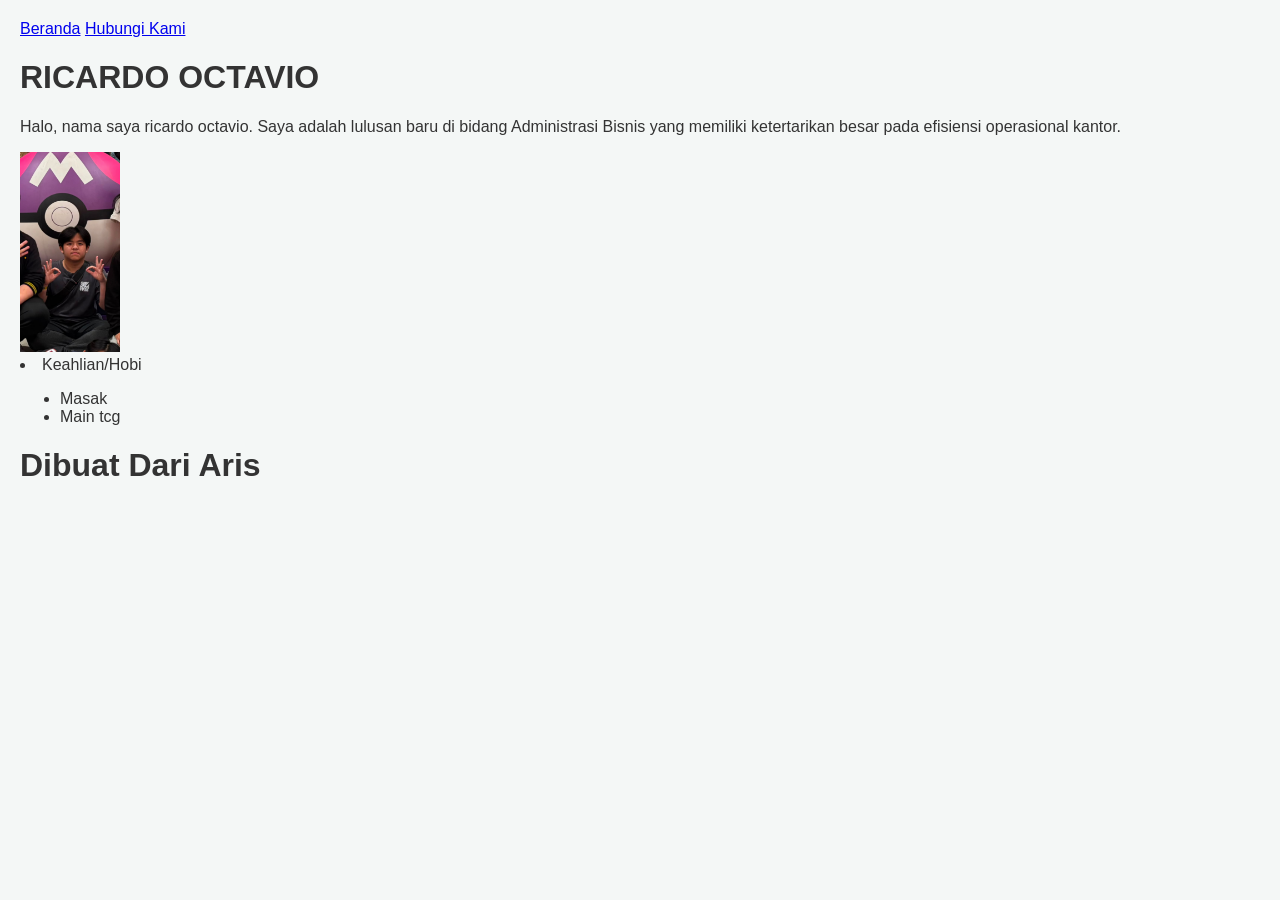
<file: Ricardo Octavio - Pemdas - 10 TIP 3/jobsheet2/Index2.html>
<!DOCTYPE html>
<html lang="en">
<head>
    <meta charset="UTF-8">
    <meta name="viewport" content="width=device-width, initial-scale=1.0">
    <title>Ricardo Octavio</title>
</head>
<link rel="stylesheet" href="style2.css">
<body>
  <header>
    <nav>
        <a href="Index2.html">Beranda</a>
        <a href="Kontak2.html">Hubungi Kami</a>
    </nav>
    <h1>RICARDO OCTAVIO</h1>
  </header>
<main>
    <p>Halo, nama saya ricardo octavio. Saya adalah lulusan baru di bidang Administrasi Bisnis yang memiliki ketertarikan besar pada efisiensi operasional kantor.</p>
    <img src="../Asset jobsheet/Image.jpeg" alt="" width="100" height="200">
    <li>Keahlian/Hobi</li>
    <ul> 
        <li> Masak</li>
        <li> Main tcg</li>
    </ul>
</main>
<footer>
    <h1> Dibuat Dari Aris</h1>
</footer>
</body>
</html>
</file>
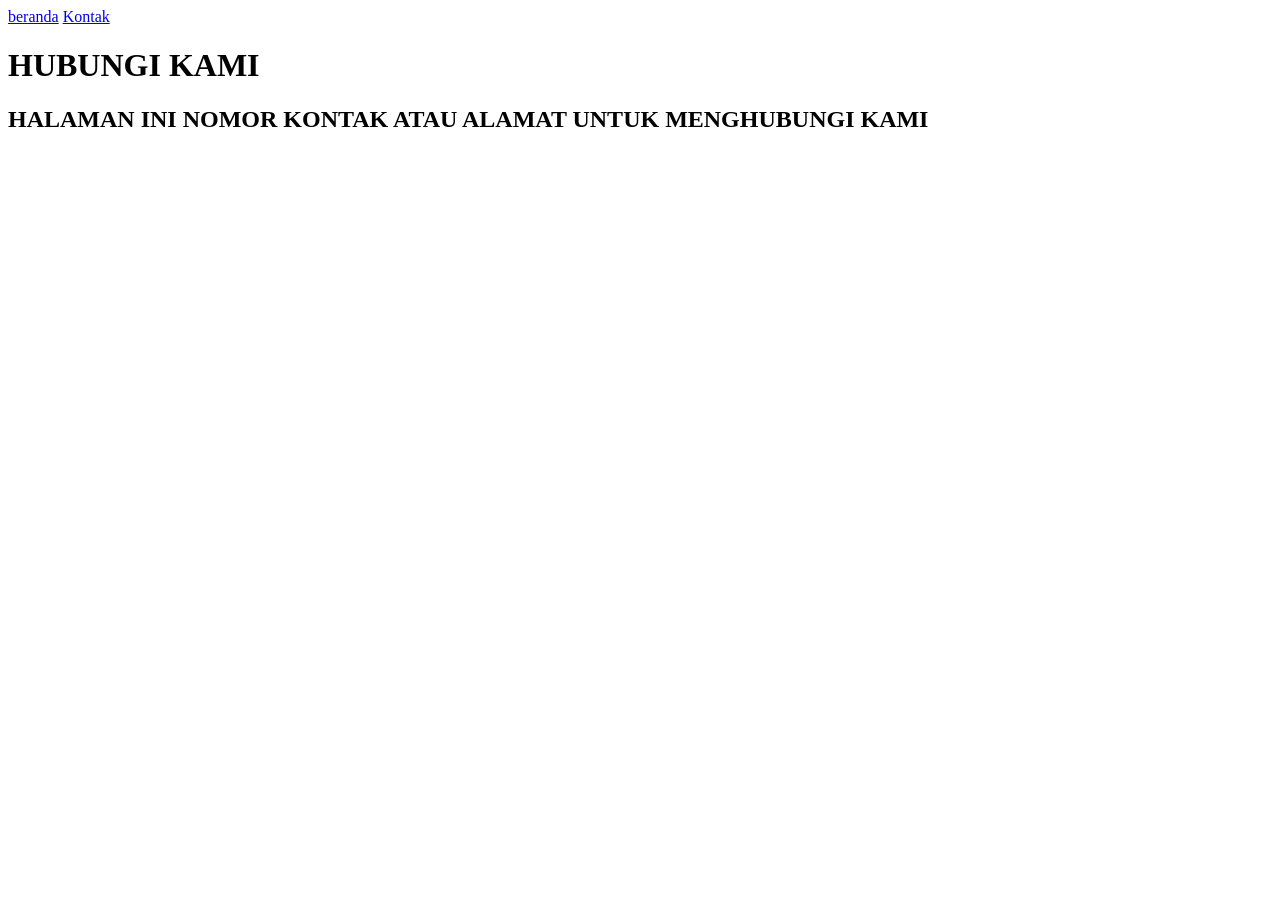
<file: Ricardo Octavio - Pemdas - 10 TIP 3/jobsheet2/Kontak.html>
<!DOCTYPE html>
<html lang="en">
<head>
    <meta charset="UTF-8">
    <meta name="viewport" content="width=device-width, initial-scale=1.0">
    <title>Document</title>
</head>
    <body>
        <Header>
           <nav>
             <a href="index.html">beranda</a>
             <a href="Kontak.html">Kontak</a>
             </nav> 
            <h1>HUBUNGI KAMI</h1>
            <h2> HALAMAN INI NOMOR KONTAK ATAU ALAMAT UNTUK MENGHUBUNGI KAMI</h2>
        </Header>
    </body>
</html>
</file>
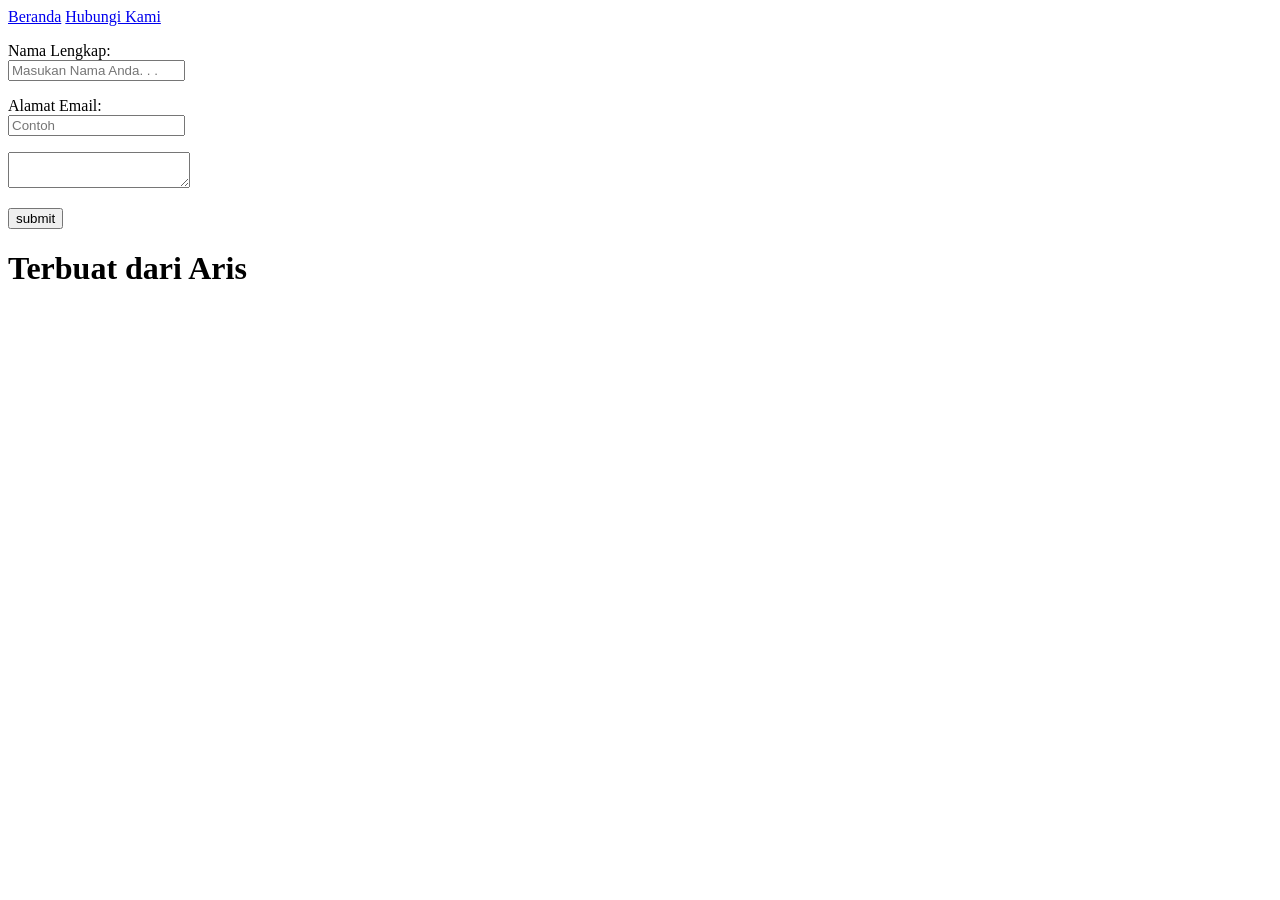
<file: Ricardo Octavio - Pemdas - 10 TIP 3/jobsheet2/Kontak2.html>
<!DOCTYPE html>
<html lang="en">
<head>
    <meta charset="UTF-8">
    <meta name="viewport" content="width=device-width, initial-scale=1.0">
    <title>Ricardo Octavio</title>
</head>
<body>
  <header>
    <nav>
        <a href="Index2.html">Beranda</a>
        <a href="Kontak2.html">Hubungi Kami</a>
    </nav>
    <header>
        <main>
            <form action="#"method="POST">
            <p>
                <label for="Nama">Nama Lengkap:</label><br>
                <input type="text" name="Nama" id="Nama" placeholder="Masukan Nama Anda. . ."
                required>
            </p>
            <p>
                <label for="email">Alamat Email:</label><br>
                <input type="Email" name="Email" id="Email" placeholder="Contoh" rp1@sekolah.sch.id" required>
            </p>
            <textarea name="Pesan/Saran" id="1"></textarea>
            <p>
                <button>submit</button>
            </p>
        </form>
        </main>
        <footer> 
            <h1> Terbuat dari Aris</h1>
        </footer>
        <body>
</file>
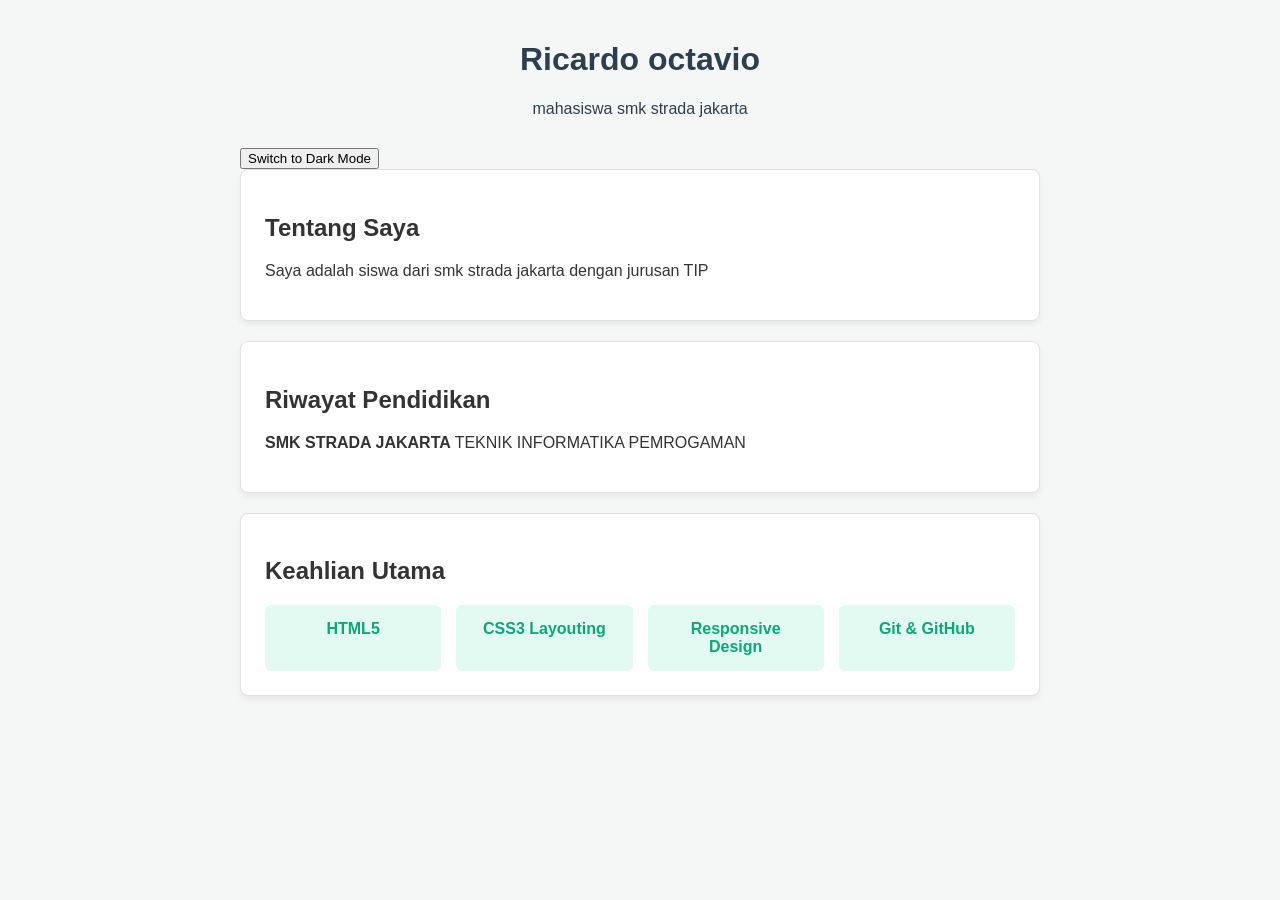
<file: Ricardo Octavio - Pemdas - 10 TIP 3/jobsheet3/index3.html>
<!DOCTYPE html>
<html lang="en">
<head>
    <meta charset="UTF-8">
    <meta name="viewport" content="width=device-width, initial-scale=1.0">
    <title>Cv Pribadi Saya</title>
    <link rel="stylesheet" href="style3.css">
</head>
<body>
    <div class="cv-container">
        <!-- Header Profil -->
        <header class="cv-header">
            <h1>Ricardo octavio</h1>
            <p>mahasiswa smk strada jakarta</p>
        </header>

        <div class="toggle-container">
            <button class="btn-toggle" id="themeToggleBtn"> 
                Switch to Dark Mode
            </button>
        </div>

        <!-- Kartu Informasi Diri (Card Info) -->
        <section class="cv-card">
            <h2>Tentang Saya</h2>
            <p>Saya adalah siswa dari smk strada jakarta dengan jurusan TIP</p>
        </section>

        <!-- Kartu Riwayat Pendidikan -->
        <section class="cv-card">
            <h2>Riwayat Pendidikan</h2>
            <p><strong>SMK STRADA JAKARTA </strong> TEKNIK INFORMATIKA PEMROGAMAN</p>
        </section>

        <!-- Bagian Keahlian dengan Flexbox -->
        <section class="cv-card">
            <h2>Keahlian Utama</h2>
            <div class="skills-container">
                <div class="skill-item">HTML5</div>
                <div class="skill-item">CSS3 Layouting</div>
                <div class="skill-item">Responsive Design</div>
                <div class="skill-item">Git & GitHub</div>
            </div>
        </section>
    </div>
    <script src="script.js"></script>
</body>
</html>
</file>
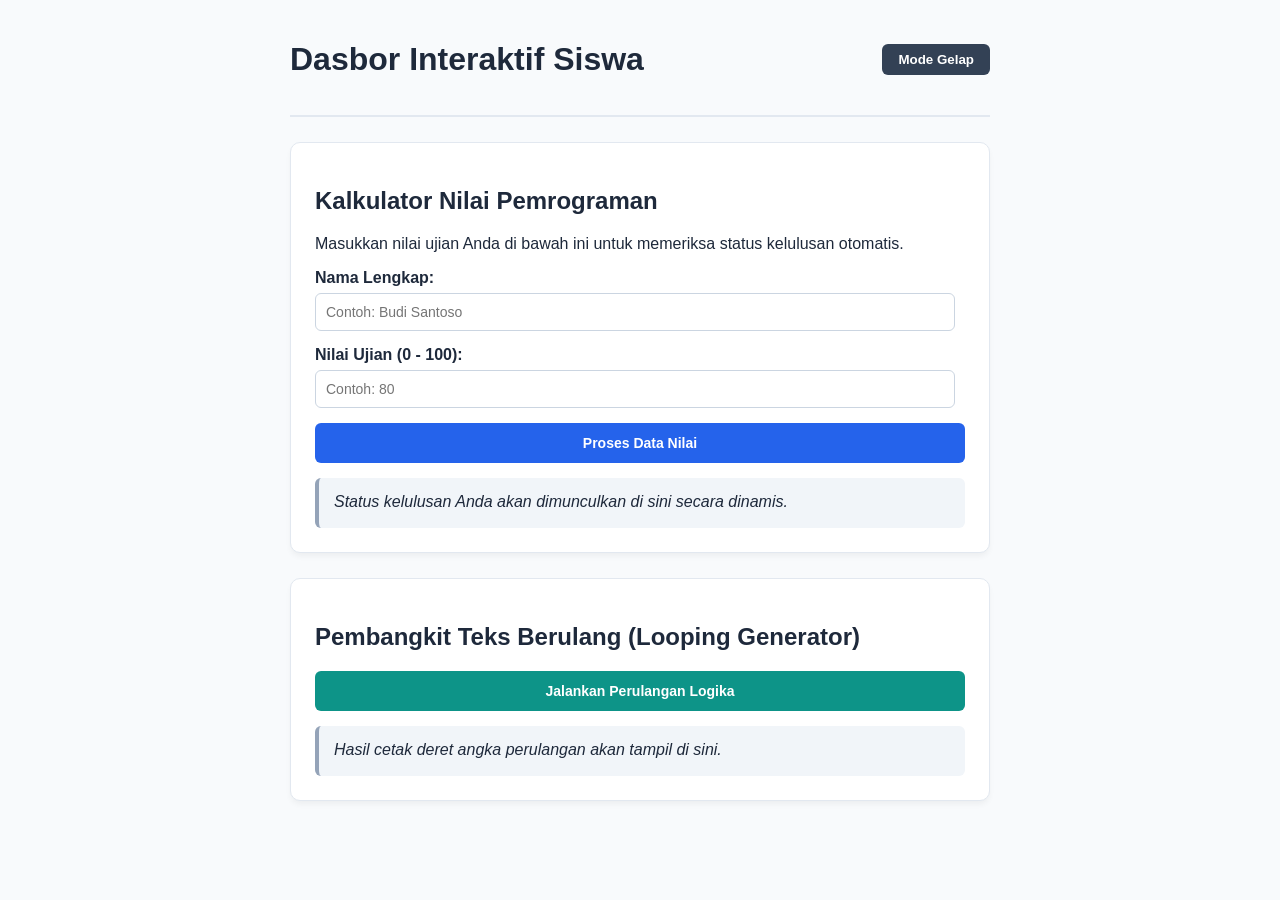
<file: Ricardo Octavio - Pemdas - 10 TIP 3/jobsheet4/js-interaktif-projec.html>
<!DOCTYPE html>
<html lang="id">
<head>
    <meta charset="UTF-8">
    <meta name="viewport" content="width=device-width, initial-scale=1.0">
    <title>Web Interaktif JavaScript - X RPL</title>
    <link rel="stylesheet" href="style4.css">
</head>
<body>
    <div class="main-container">
        <!-- Header Fitur Kontrol -->
        <header class="web-header">
            <h1>Dasbor Interaktif Siswa</h1>
            <button id="btn-togle" class="toggle-theme">Mode Gelap</button>
        </header>

        <!-- Kartu Fitur 1: Kalkulator Skor Kelulusan -->
        <section class="widget-card">
            <h2>Kalkulator Nilai Pemrograman</h2>
            <p>Masukkan nilai ujian Anda di bawah ini untuk memeriksa status kelulusan otomatis.</p>
            <div class="input-group">
                <label for="input-nama">Nama Lengkap:</label>
                <input type="text" id="input-nama" placeholder="Contoh: Budi Santoso">
            </div>
            <div class="input-group">
                <label for="input-nilai">Nilai Ujian (0 - 100):</label>
                <input type="number" id="input-nilai" placeholder="Contoh: 80">
            </div>
            <button id="btn-proses" class="action-btn">Proses Data Nilai</button>

            <!-- Area Output DOM -->
            <div id="box-hasil" class="result-box">
                Status kelulusan Anda akan dimunculkan di sini secara dinamis.
            </div>
            <div> </div>
        </section>

        <!-- Kartu Fitur 2: Simulasi Perulangan Logika -->
        <section class="widget-card">
            <h2>Pembangkit Teks Berulang (Looping Generator)</h2>
            <button id="btn-loop" class="action-btn variant-btn">Jalankan Perulangan Logika</button>
            <div id="box-loop" class="result-box">
                Hasil cetak deret angka perulangan akan tampil di sini.
            </div>
        </section>

    </div>
    <script src="javascrip3.js"></script>
</body>

</html>
</file>
<file: Ricardo Octavio - Pemdas - 10 TIP 3/jobsheet2/style2.css>
body {
    background-color: #f4f7f6;
    font-family: Arial, sans-serif;
    color: #333333;
    margin: 0;
    padding: 20px;
}
</file>
<file: Ricardo Octavio - Pemdas - 10 TIP 3/jobsheet3/style3.css>
body {
    background-color: #f4f7f6;
    font-family: 'Poppins', sans-serif;
    color: #333333;
    margin: 0;
    padding: 20px;
}

.cv-container {
    max-width: 800px;
    margin: 0 auto;
}

.cv-header {
    text-align: center;
    margin-bottom: 30px;
    color: #2c3e50;
}

.cv-card {
    background-color: #ffffff;
    padding: 24px;
    margin-bottom: 20px;
    border: 1px solid #e0e0e0;
    border-radius: 8px;
    box-shadow: 0 4px 6px rgba(0,0,0,0.05);
}

.skills-container {
    display: flex;
    justify-content: space-between;
    flex-wrap: wrap;
    gap: 15px;
}

.skill-item {
    flex: 1;
    min-width: 120px;
    background-color: #e3faf2;
    color: #0ca678;
    font-weight: 600;
    padding: 15px;
    text-align: center;
    border-radius: 6px;
}

@media (max-width: 600px) {
    .skills-container {
        flex-direction: column;
    }
    body {
        padding: 10px;
    }
    .cv-card {
        padding: 15px;
    }
}

@media (prefers-color-scheme: dark) {
    body {
        background-color: #1a1a1a;
        color: #f5f5f5;
    }
    .cv-card {
        background-color: #2d2d2d;
        border-color: #404040;
        box-shadow: 0 4px 6px rgba(0,0,0,0.3);
    }
    .cv-header h1 {
        color: #ffffff;
    }
}


/* ==========================================
   TUGAS MANDIRI: FITUR DARK MODE (TEXT PUTIH)
   ========================================= */


/* 1. Menggunakan Class (.dark-theme) jika di-toggle via tombol */
body.dark-theme {
    background-color: #1a1a1a; /* Latar belakang gelap */
    color: #ffffff;            /* Warna teks dasar putih */
}


/* Mengubah semua warna teks di dalam kartu menjadi putih */
body.dark-theme .cv-card {
    background-color: #2d2d2d;
    border-color: #444444;
}
body.dark-theme h1,
body.dark-theme h2,
body.dark-theme h3,
body.dark-theme h4,
body.dark-theme p,
body.dark-theme .main-title,
body.dark-theme .desc-text,
body.dark-theme .item-title,
body.dark-theme .item-desc,
body.dark-theme .section-title,
body.dark-theme .section-subtitle,
body.dark-theme .contact-text {
    color: #ffffff !important; /* Memaksa warna tulisan menjadi putih penuh */
}


body.dark-theme .section-title {
    border-bottom: 2px solid #444444; /* Penyesuaian garis batas tema gelap */
}


body.dark-theme .item-date {
    color: #cccccc !important; /* Warna tanggal abu terang agar tetap estetis */
}


body.dark-theme .skill-item {
    background-color: #1e3d37; /* Warna latar box skill yang pas untuk mode gelap */
}


body.dark-theme .skill-name {
    color: #12b886 !important; /* Nama keahlian tetap hijau aksen */
}


body.dark-theme .skill-desc {
    color: #e0e0e0 !important; /* Deskripsi keahlian abu sangat terang */
}


body.dark-theme .btn-toggle {
    background-color: #f4f7f6;
    color: #1a1a1a;
}




/* 2. Menggunakan Media Query Otomatis (Sesuai Preferensi Sistem Perangkat) */
@media (prefers-color-scheme: dark) {
    body:not(.light-theme) {
        background-color: #1a1a1a;
        color: #ffffff;
    }
    body:not(.light-theme) .cv-card {
        background-color: #2d2d2d;
        border-color: #444444;
    }
    body:not(.light-theme) h1,
    body:not(.light-theme) h2,
    body:not(.light-theme) h3,
    body:not(.light-theme) h4,
    body:not(.light-theme) p,
    body:not(.light-theme) .main-title,
    body:not(.light-theme) .desc-text,
    body:not(.light-theme) .item-title,
    body:not(.light-theme) .item-desc,
    body:not(.light-theme) .section-title,
    body:not(.light-theme) .section-subtitle,
    body:not(.light-theme) .contact-text {
        color: #ffffff !important;
    }
    body:not(.light-theme) .section-title {
        border-bottom: 2px solid #444444;
    }
    body:not(.light-theme) .item-date {
        color: #cccccc !important;
    }
    body:not(.light-theme) .skill-item {
        background-color: #1e3d37;
    }
    body:not(.light-theme) .skill-name {
        color: #12b886 !important;
    }
    body:not(.light-theme) .skill-desc {
        color: #e0e0e0 !important;
    }
    body:not(.light-theme) .btn-toggle {
        background-color: #f4f7f6;
        color: #1a1a1a;
    }
}
</file>
<file: Ricardo Octavio - Pemdas - 10 TIP 3/jobsheet4/style4.css>
body {
    background-color: #f8fafc;
    font-family: 'Segoe UI', Tahoma, Geneva, Verdana, sans-serif;
    color: #1e293b;
    margin: 0;
    padding: 20px;
    transition: background-color 0.3s ease, color 0.3s ease;
}
body.dark-theme {
    background-color: #0f172a;
    color: #f1f5f9;
}
.main-container {
    max-width: 700px;
    margin: 0 auto;
}
.web-header {
    display: flex;
    justify-content: space-between;
    align-items: center;
    margin-bottom: 25px;
    border-bottom: 2px solid #e2e8f0;
    padding-bottom: 15px;
}
.toggle-theme {
    background-color: #334155;
    color: #ffffff;
    border: none;
    padding: 8px 16px;
    border-radius: 6px;
    cursor: pointer;
    font-weight: 600;
}
.widget-card {
    background-color: #ffffff;
    padding: 24px;
    margin-bottom: 25px;
    border: 1px solid #e2e8f0;
    border-radius: 10px;
    box-shadow: 0 4px 6px -1px rgba(0, 0, 0, 0.05);
    transition: background-color 0.3s ease;
}
body.dark-theme .widget-card {
    background-color: #1e293b;
    border-color: #334155;
}
.input-group { margin-bottom: 15px; }
.input-group label { display: block; margin-bottom: 6px; font-weight: 600; }
.input-group input { width: 95%; padding: 10px; border: 1px solid #cbd5e1; border-radius: 6px; font-size: 14px; }
body.dark-theme .input-group input { background-color: #334155; color: white; border-color: #475569; }
.action-btn { background-color: #2563eb; color: white; border: none; padding: 12px 20px; font-size: 14px; font-weight: 600; border-radius: 6px; cursor: pointer; width: 100%; margin-bottom: 15px; }
.action-btn:hover { background-color: #1d4ed8; }
.variant-btn { background-color: #0d9488; }
.variant-btn:hover { background-color: #0f766e; }
.result-box { background-color: #f1f5f9; padding: 15px; border-radius: 6px; border-left: 4px solid #94a3b8; font-style: italic; min-height: 20px; }
body.dark-theme .result-box { background-color: #334155; border-left-color: #64748b; }
</file>
